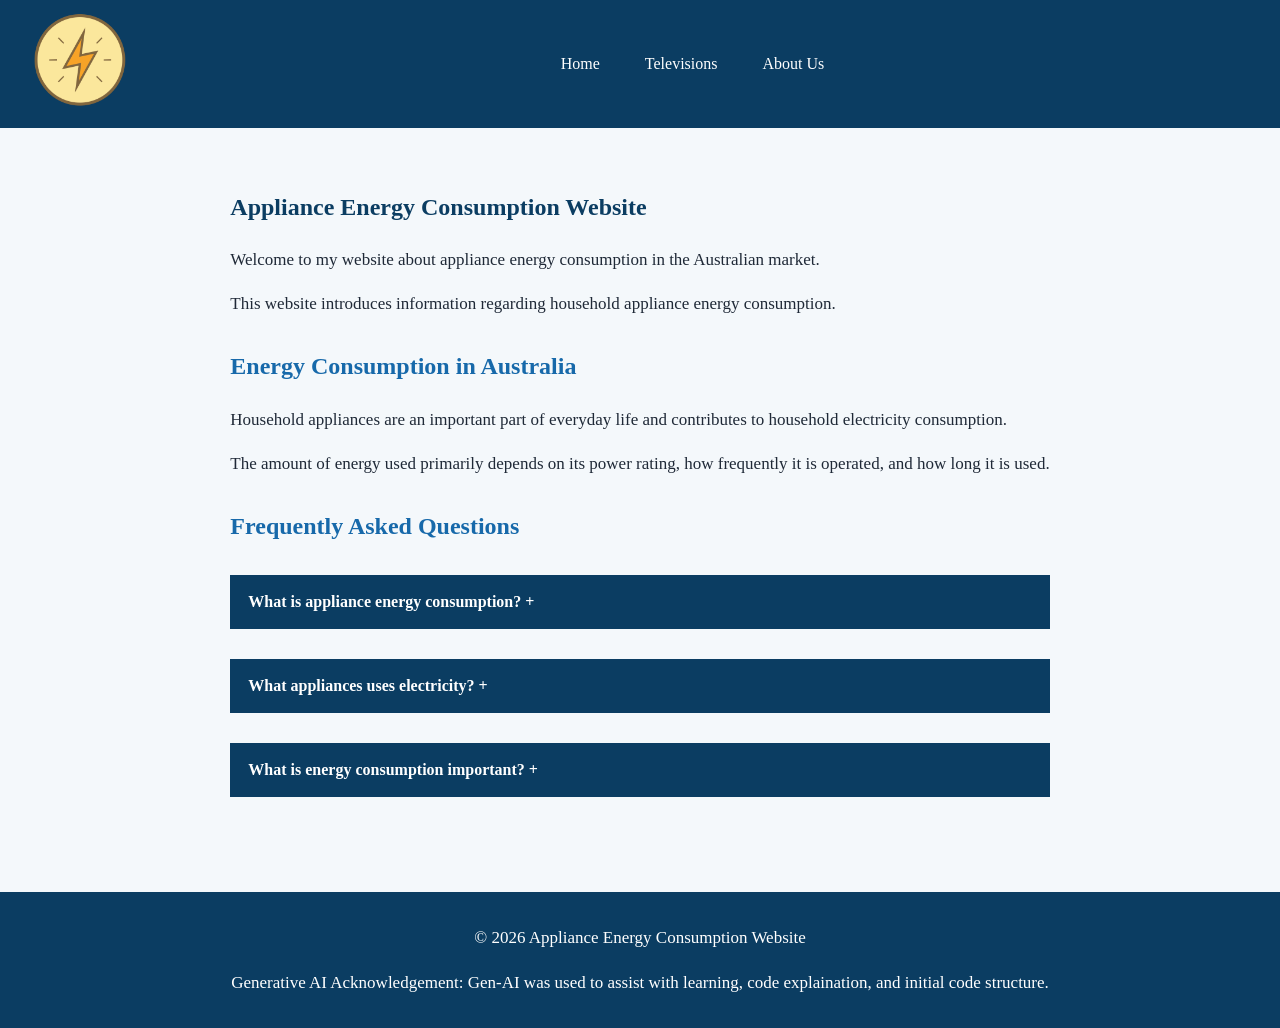
<file: Exercise 0.2/index.html>
<!DOCTYPE html>
<html lang="en">
<head>
    <meta charset="UTF-8">
    <meta name="viewport" content="width=device-width, intial-scale=1.0">
    <title>Appliance Energy Consumption Website</title>
    <link rel="stylesheet" href="assets/css/style.css">
</head>
<body>
    <!-- Navigation Bar -->
    <nav class="nav-bar">
        <a href="index.html" class="logo-link">
            <img src="assets/img/PowerIcon.png" alt="Power Logo" class="logo">
        </a>

        <!-- Navigation Link -->
        <div class="nav-links">
            <a href="index.html" class="nav-active">Home</a>
            <a href="televisions.html" class="nav-link">Televisions</a>
            <a href="about.html" class="nav-link">About Us</a>
        </div>
    </nav>

    <!-- Main Content -->
    <main class="container">

        <section class="intro">

            <h1>Appliance Energy Consumption Website</h1>
            <p>Welcome to my website about appliance energy consumption in the Australian market.</p>
            <p>This website introduces information regarding household appliance energy consumption.</p>
        </section>

        <section>

            <h2>Energy Consumption in Australia</h2>
            <p>Household appliances are an important part of everyday life and contributes to household electricity consumption.</p>
            <p>The amount of energy used primarily depends on its power rating, how frequently it is operated, and how long it is used.</p>
        </section>

        <!-- FAQ Questions-->
        <section class="faq">

            <h2>Frequently Asked Questions</h2>

            <!-- First Question -->
            <div class="faq-item">

                <button class="faq-question">
                    What is appliance energy consumption? 
                    <span>+</span>
                </button>

                <div class="faq-answer">
                    <p>
                        Appliance energy consumption generally refers to the amount of
                        electrical energy used by an appliance when it is operating.
                    </p>
                </div>

            </div>

            <!-- Second Question -->
            <div class="faq-item">

                <button class="faq-question">
                    What appliances uses electricity? 
                    <span>+</span>
                </button>

                <div class="faq-answer">
                    <p>
                        Common appliances such as television, refrigerators, 
                        computers, washing machines, and air conditioners.
                    </p>
                </div>

            </div>

            <!-- Third Question -->
            <div class="faq-item">

                <button class="faq-question">
                    What is energy consumption important? 
                    <span>+</span>
                </button>

                <div class="faq-answer">
                    <p>
                        Having knowledge on energy consumption helps to make informed                   
                        decision about electricity usage and energy efficiency.
                    </p>
                </div>

            </div>
        </section>
    </main>

    <!-- Footer Section -->
    <footer class="footer">

        <p>
            &copy; <span id="current-year"></span>
            Appliance Energy Consumption Website
        </p>

        <p>
            Generative AI Acknowledgement:
            Gen-AI was used to assist with learning,
            code explaination, and initial code structure.
        </p>
    </footer>

    <script src="assets/js/script.js"></script>

</body>
</html>
</file>
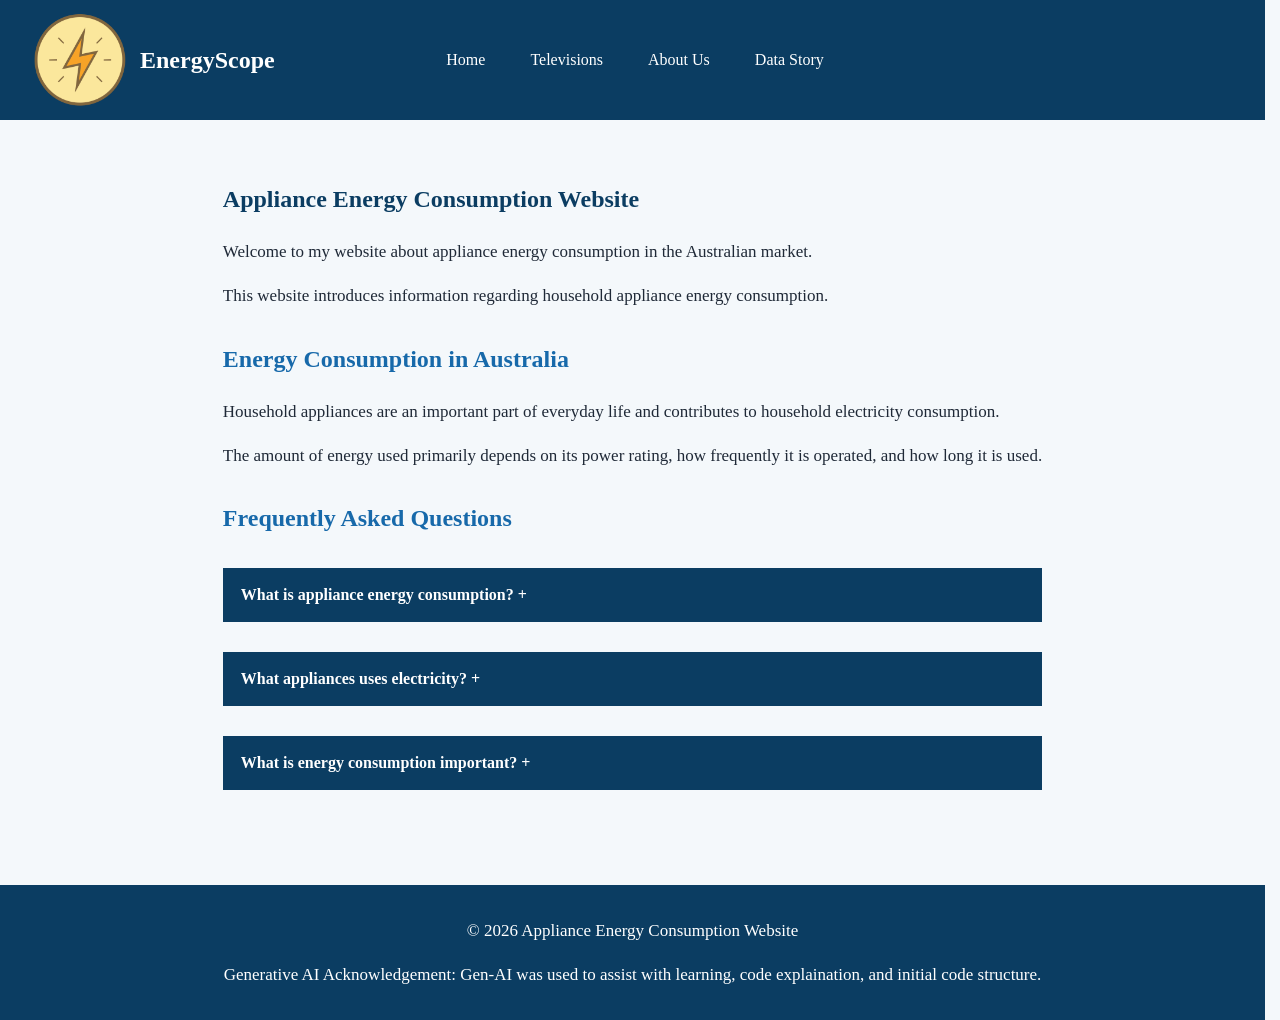
<file: Exercise 3/index.html>
<!DOCTYPE html>
<html lang="en">
<head>
    <meta charset="UTF-8">
    <meta name="viewport" content="width=device-width, intial-scale=1.0">
    <title>Appliance Energy Consumption Website</title>
    <link rel="stylesheet" href="assets/css/style.css">
</head>
<body>
    <!-- Navigation Bar -->
    <nav class="nav-bar">
        <a href="index.html" class="logo-link">
            <img src="assets/img/PowerIcon.png" alt="Power Logo" class="logo">
            <span class="site-name">EnergyScope</span>
        </a>

        <!-- Navigation Link -->
        <div class="nav-links">
            <a href="index.html" class="nav-active">Home</a>
            <a href="televisions.html" class="nav-link">Televisions</a>
            <a href="about.html" class="nav-link">About Us</a>
            <a href="datastory.html" class="nav-link">Data Story</a>
        </div>
    </nav>

    <!-- Main Content -->
    <main class="container">

        <section class="intro">

            <h1>Appliance Energy Consumption Website</h1>
            <p>Welcome to my website about appliance energy consumption in the Australian market.</p>
            <p>This website introduces information regarding household appliance energy consumption.</p>
        </section>

        <section>

            <h2>Energy Consumption in Australia</h2>
            <p>Household appliances are an important part of everyday life and contributes to household electricity consumption.</p>
            <p>The amount of energy used primarily depends on its power rating, how frequently it is operated, and how long it is used.</p>
        </section>

        <!-- FAQ Questions-->
        <section class="faq">

            <h2>Frequently Asked Questions</h2>

            <!-- First Question -->
            <div class="faq-item">

                <button class="faq-question">
                    What is appliance energy consumption? 
                    <span>+</span>
                </button>

                <div class="faq-answer">
                    <p>
                        Appliance energy consumption generally refers to the amount of
                        electrical energy used by an appliance when it is operating.
                    </p>
                </div>

            </div>

            <!-- Second Question -->
            <div class="faq-item">

                <button class="faq-question">
                    What appliances uses electricity? 
                    <span>+</span>
                </button>

                <div class="faq-answer">
                    <p>
                        Common appliances such as television, refrigerators, 
                        computers, washing machines, and air conditioners.
                    </p>
                </div>

            </div>

            <!-- Third Question -->
            <div class="faq-item">

                <button class="faq-question">
                    What is energy consumption important? 
                    <span>+</span>
                </button>

                <div class="faq-answer">
                    <p>
                        Having knowledge on energy consumption helps to make informed                   
                        decision about electricity usage and energy efficiency.
                    </p>
                </div>

            </div>
        </section>
    </main>

    <!-- Footer Section -->
    <footer class="footer">

        <p>
            &copy; <span id="current-year"></span>
            Appliance Energy Consumption Website
        </p>

        <p>
            Generative AI Acknowledgement:
            Gen-AI was used to assist with learning,
            code explaination, and initial code structure.
        </p>
    </footer>

    <script src="assets/js/script.js"></script>

</body>
</html>
</file>
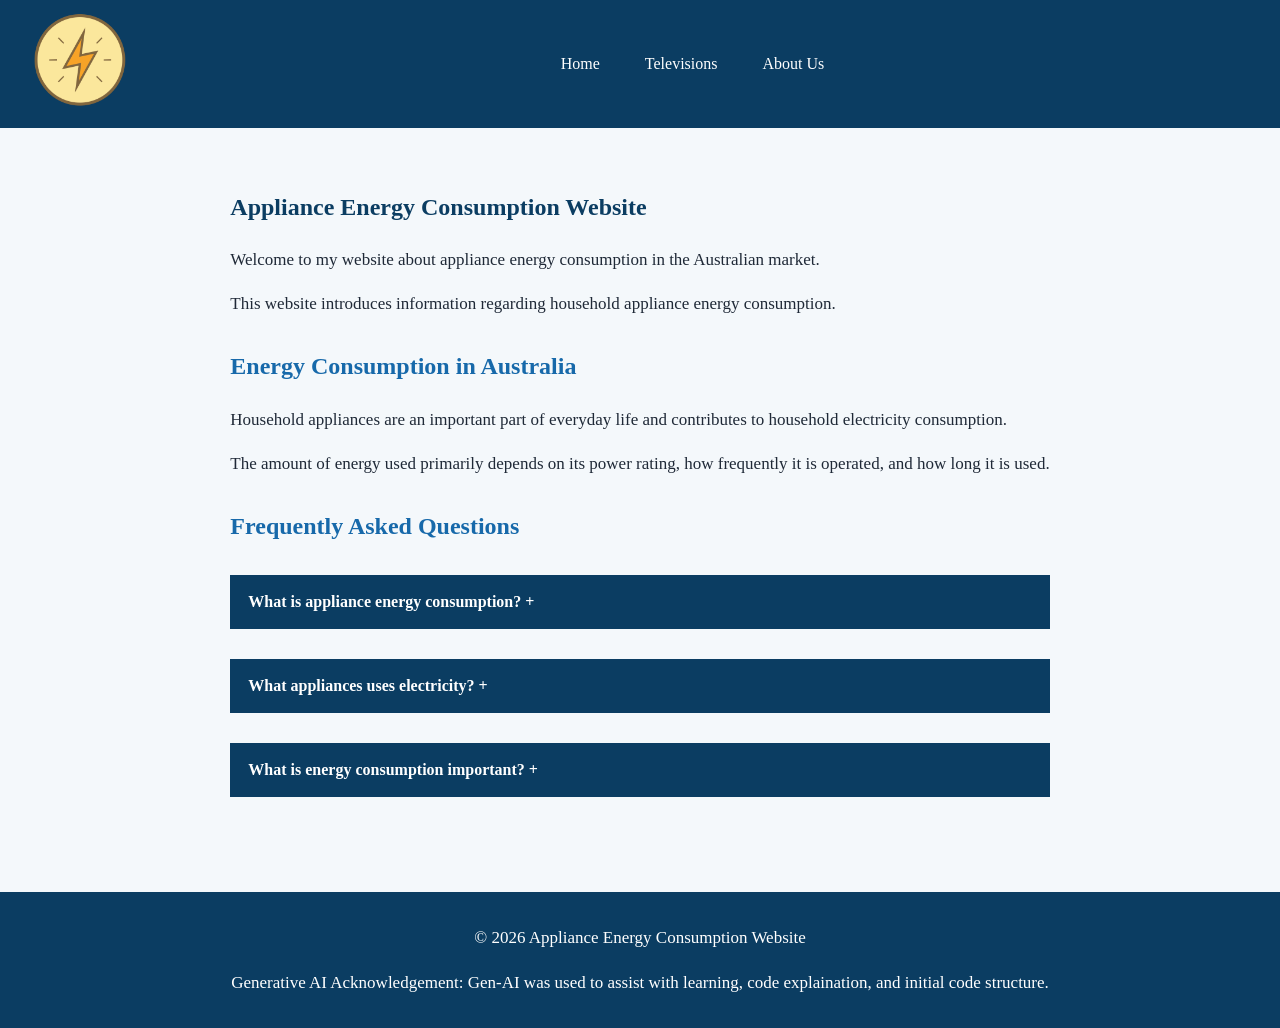
<file: Exercise 5/index.html>
<!DOCTYPE html>
<html lang="en">
<head>
    <meta charset="UTF-8">
    <meta name="viewport" content="width=device-width, intial-scale=1.0">
    <title>Appliance Energy Consumption Website</title>
    <link rel="stylesheet" href="assets/css/style.css">
</head>
<body>
    <!-- Navigation Bar -->
    <nav class="nav-bar">
        <a href="index.html" class="logo-link">
            <img src="assets/img/PowerIcon.png" alt="Power Logo" class="logo">
        </a>

        <!-- Navigation Link -->
        <div class="nav-links">
            <a href="index.html" class="nav-active">Home</a>
            <a href="televisions.html" class="nav-link">Televisions</a>
            <a href="about.html" class="nav-link">About Us</a>
        </div>
    </nav>

    <!-- Main Content -->
    <main class="container">

        <section class="intro">

            <h1>Appliance Energy Consumption Website</h1>
            <p>Welcome to my website about appliance energy consumption in the Australian market.</p>
            <p>This website introduces information regarding household appliance energy consumption.</p>
        </section>

        <section>

            <h2>Energy Consumption in Australia</h2>
            <p>Household appliances are an important part of everyday life and contributes to household electricity consumption.</p>
            <p>The amount of energy used primarily depends on its power rating, how frequently it is operated, and how long it is used.</p>
        </section>

        <!-- FAQ Questions-->
        <section class="faq">

            <h2>Frequently Asked Questions</h2>

            <!-- First Question -->
            <div class="faq-item">

                <button class="faq-question">
                    What is appliance energy consumption? 
                    <span>+</span>
                </button>

                <div class="faq-answer">
                    <p>
                        Appliance energy consumption generally refers to the amount of
                        electrical energy used by an appliance when it is operating.
                    </p>
                </div>

            </div>

            <!-- Second Question -->
            <div class="faq-item">

                <button class="faq-question">
                    What appliances uses electricity? 
                    <span>+</span>
                </button>

                <div class="faq-answer">
                    <p>
                        Common appliances such as television, refrigerators, 
                        computers, washing machines, and air conditioners.
                    </p>
                </div>

            </div>

            <!-- Third Question -->
            <div class="faq-item">

                <button class="faq-question">
                    What is energy consumption important? 
                    <span>+</span>
                </button>

                <div class="faq-answer">
                    <p>
                        Having knowledge on energy consumption helps to make informed                   
                        decision about electricity usage and energy efficiency.
                    </p>
                </div>

            </div>
        </section>
    </main>

    <div id="bar-chart"></div>
    <div id="line-chart"></div>
    <div id="donut-chart"></div>

    <!-- Footer Section -->
    <footer class="footer">

        <p>
            &copy; <span id="current-year"></span>
            Appliance Energy Consumption Website
        </p>

        <p>
            Generative AI Acknowledgement:
            Gen-AI was used to assist with learning,
            code explaination, and initial code structure.
        </p>
    </footer>

    <script src="assets/js/script.js"></script>
    <script src="https://d3js.org/d3.v7.min.js"></script>
    <script src="assets/js/bar-chart.js"></script>
    <script src="assets/js/line-chart.js"></script>
    <script src="assets/js/donut-chart.js"></script>

</body>
</html>
</file>
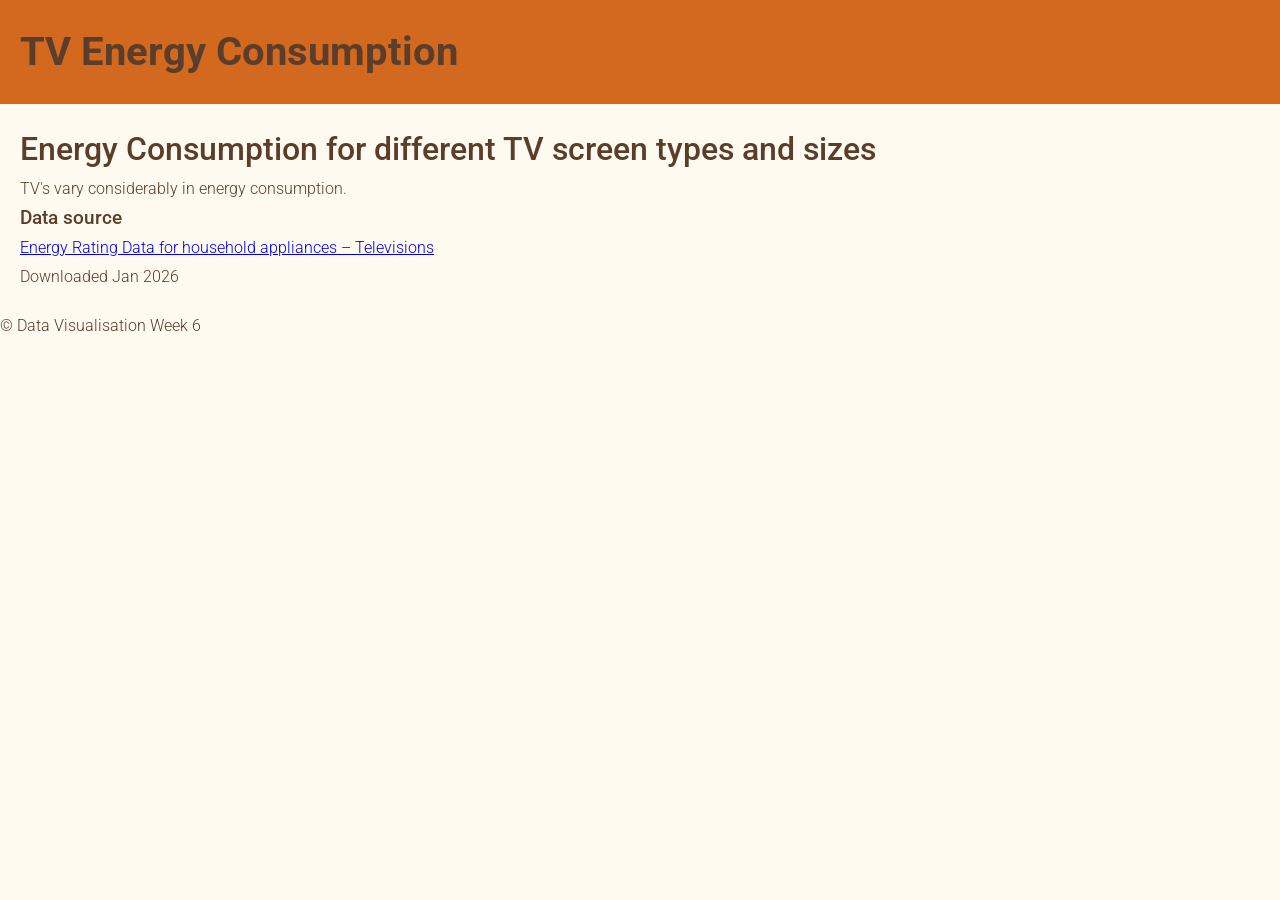
<file: Exercise 6/index.html>
<!DOCTYPE html>

<html lang="en">

<head>

    <meta charset="UTF-8">

    <meta name="viewport" content="width=device-width, initial-scale=1.0">

    <title>Responsive D3 Chart</title>

    <link rel="stylesheet" href="css/base.css">

    <link rel="stylesheet" href="css/visualisation.css">

</head>

<body>

    <header>

        <h1>TV Energy Consumption</h1>

    </header>

    <main>

        <div>

            <h1>Energy Consumption for different TV screen types and sizes</h1>

            <p>TV's vary considerably in energy consumption.</p>

        </div>

        <!-- div for chart -->

        <div id="filters_screen"></div>

        <div id="histogram" class="responsive-svg-container"></div>

        <div id="scatterplot" class="responsive-svg-container"></div>

        

        </div>

        <div class="body">

            <h3>Data source</h3>

            <p>

                <a href="https://data.gov.au/data/dataset/energy-rating-for-household-appliances">

                    Energy Rating Data for household appliances – Televisions

                </a><br>

                Downloaded Jan 2026

            </p>

        </div>

    </main>


    <footer>

        <p>&copy; Data Visualisation Week 6</p>

    </footer>

    <script src="https://d3js.org/d3.v7.min.js"></script>

    <script src="js/load-data.js"></script>

    <script src="js/shared-constants.js"></script>

    <script src="js/interactions.js"></script>

    <script src="js/histogram.js"></script>

    <script src="js/scatterplot.js"></script>

  

</body>

</html>
</file>
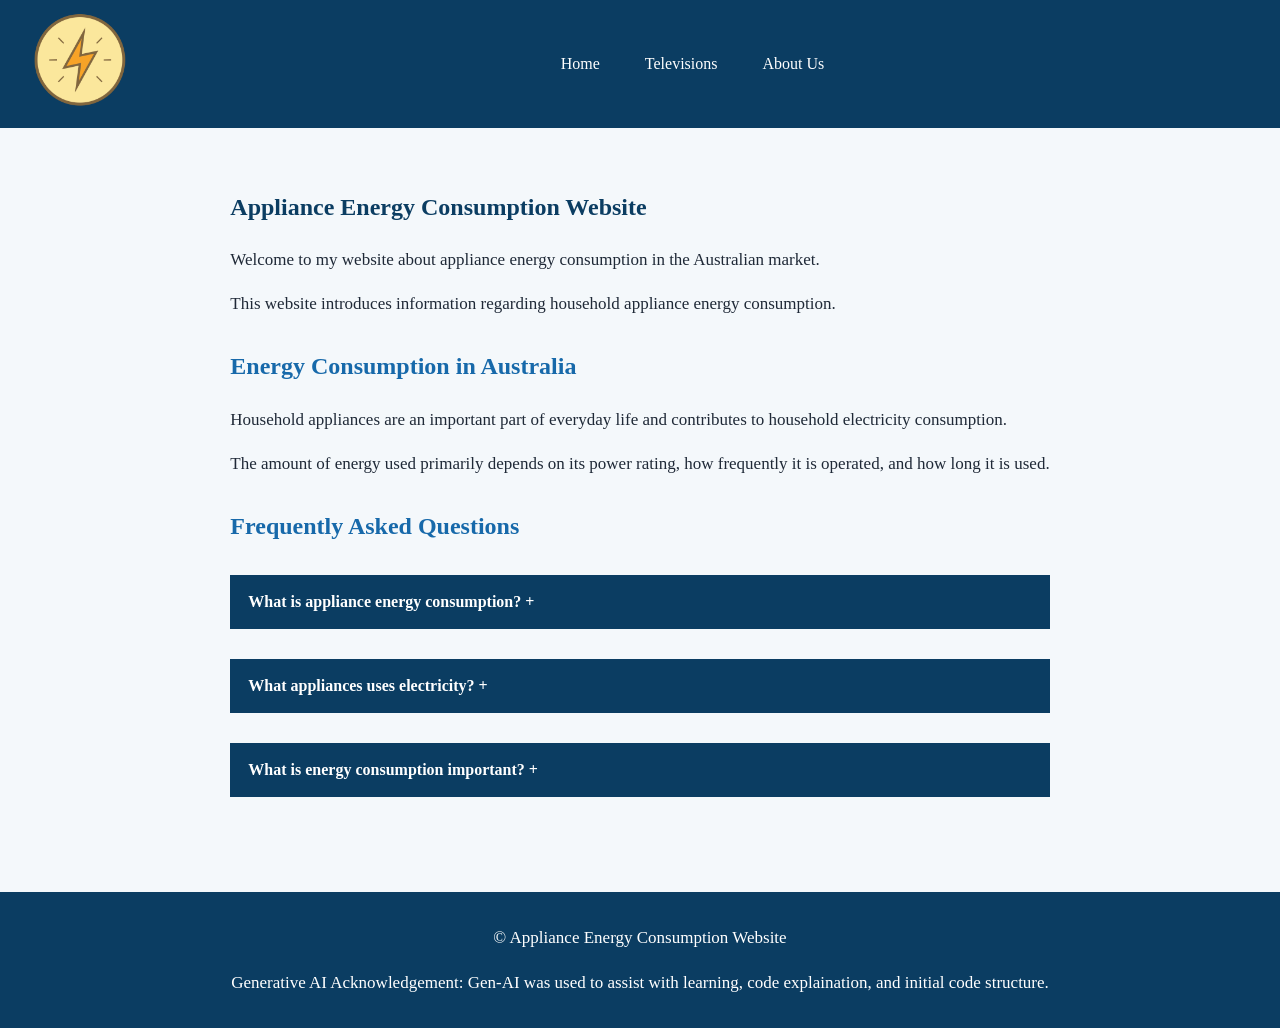
<file: Exercise 4/Exercise 4.3 - 4.7/index.html>
<!DOCTYPE html>
<html lang="en">
<head>
    <meta charset="UTF-8">
    <meta name="viewport" content="width=device-width, intial-scale=1.0">
    <title>Appliance Energy Consumption Website</title>
    <link rel="stylesheet" href="assets/css/style.css">
</head>
<body>
    <!-- Navigation Bar -->
    <nav class="nav-bar">
        <a href="index.html" class="logo-link">
            <img src="assets/img/PowerIcon.png" alt="Power Logo" class="logo">
        </a>

        <!-- Navigation Link -->
        <div class="nav-links">
            <a href="index.html" class="nav-active">Home</a>
            <a href="televisions.html" class="nav-link">Televisions</a>
            <a href="about.html" class="nav-link">About Us</a>
        </div>
    </nav>

    <!-- Main Content -->
    <main class="container">

        <section class="intro">

            <h1>Appliance Energy Consumption Website</h1>
            <p>Welcome to my website about appliance energy consumption in the Australian market.</p>
            <p>This website introduces information regarding household appliance energy consumption.</p>
        </section>

        <section>

            <h2>Energy Consumption in Australia</h2>
            <p>Household appliances are an important part of everyday life and contributes to household electricity consumption.</p>
            <p>The amount of energy used primarily depends on its power rating, how frequently it is operated, and how long it is used.</p>
        </section>

        <!-- FAQ Questions-->
        <section class="faq">

            <h2>Frequently Asked Questions</h2>

            <!-- First Question -->
            <div class="faq-item">

                <button class="faq-question">
                    What is appliance energy consumption? 
                    <span>+</span>
                </button>

                <div class="faq-answer">
                    <p>
                        Appliance energy consumption generally refers to the amount of
                        electrical energy used by an appliance when it is operating.
                    </p>
                </div>

            </div>

            <!-- Second Question -->
            <div class="faq-item">

                <button class="faq-question">
                    What appliances uses electricity? 
                    <span>+</span>
                </button>

                <div class="faq-answer">
                    <p>
                        Common appliances such as television, refrigerators, 
                        computers, washing machines, and air conditioners.
                    </p>
                </div>

            </div>

            <!-- Third Question -->
            <div class="faq-item">

                <button class="faq-question">
                    What is energy consumption important? 
                    <span>+</span>
                </button>

                <div class="faq-answer">
                    <p>
                        Having knowledge on energy consumption helps to make informed                   
                        decision about electricity usage and energy efficiency.
                    </p>
                </div>

            </div>
        </section>
    </main>


    <div class="responsive-svg-container"></div>

    <script src="assets/js/script.js"></script>
    <script src="https://d3js.org/d3.v7.min.js"></script>
    <script src="assets/js/main.js"></script>

    <!-- Footer Section -->
    <footer class="footer">

        <p>
            &copy; <span id="current-year"></span>
            Appliance Energy Consumption Website
        </p>

        <p>
            Generative AI Acknowledgement:
            Gen-AI was used to assist with learning,
            code explaination, and initial code structure.
        </p>
    </footer>

</body>
</html>
</file>
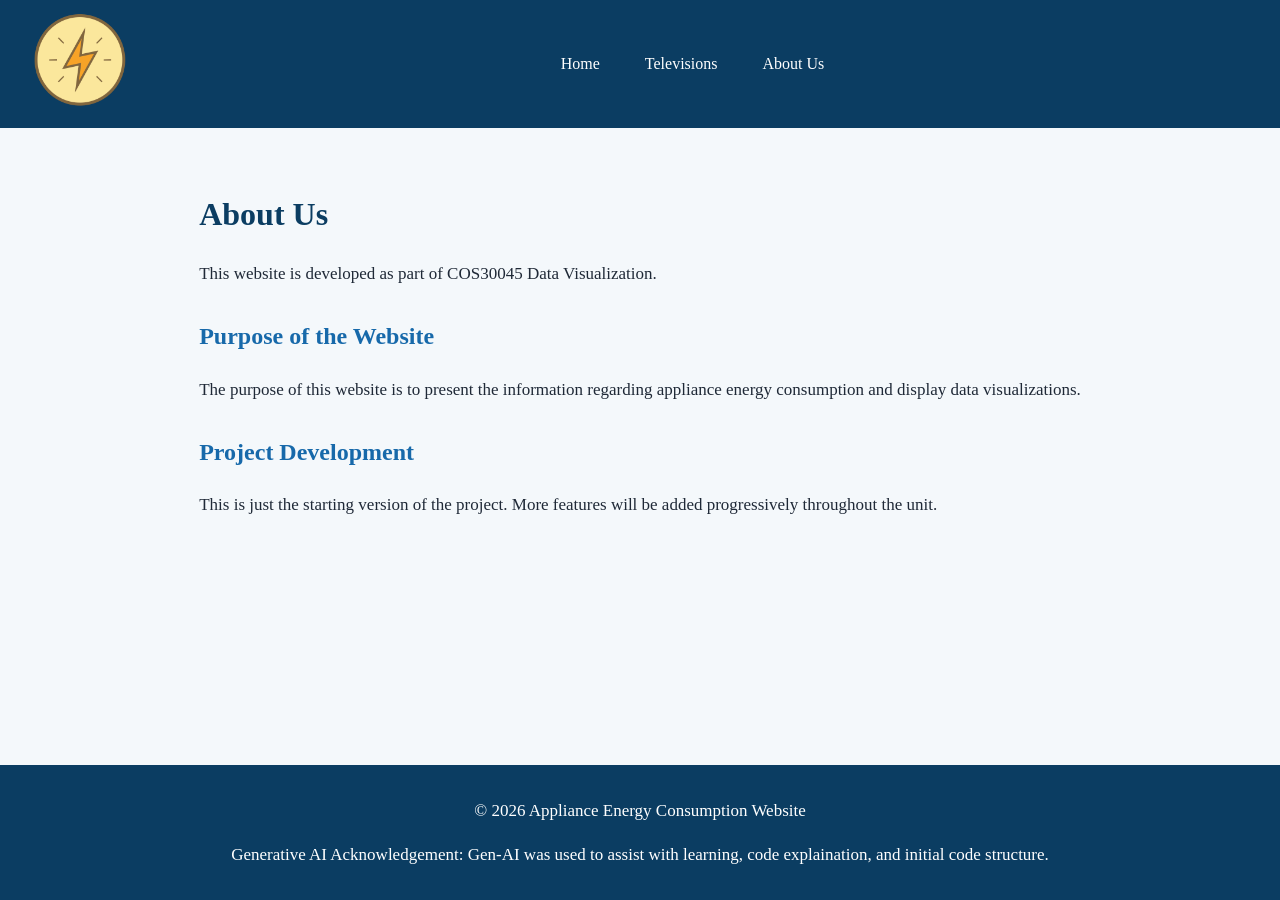
<file: Exercise 0.2/about.html>
<!DOCTYPE html>
<html lang="en">
<head>
    <meta charset="UTF-8">
    <meta name="viewport" content="width=device-width, intial-scale=1.0">
    <title>Appliance Energy Consumption | About Us</title>
    <link rel="stylesheet" href="assets/css/style.css">
</head>
<body>
    <!-- Navigation Bar -->
    <nav class="nav-bar">
        <a href="index.html" class="logo-link">
            <img src="assets/img/PowerIcon.png" alt="Power Logo" class="logo">
        </a>

        <!-- Navigation Link -->
        <div class="nav-links">
            <a href="index.html" class="nav-link">Home</a>
            <a href="televisions.html" class="nav-link">Televisions</a>
            <a href="about.html" class="nav-active">About Us</a>
        </div>
    </nav>  

    <!-- Main Content -->
    <main class="container">

        <h1>About Us</h1>

        <p>
            This website is developed as part of 
            COS30045 Data Visualization.
        </p>

        <h2>Purpose of the Website</h2>

        <p>
            The purpose of this website is to present the
            information regarding appliance energy consumption
            and display data visualizations.
        </p>

        <h2>Project Development</h2>

        <p>
            This is just the starting version of the project.
            More features will be added progressively throughout
            the unit.
        </p>
    </main>

        <!-- Footer -->
    <footer class="footer">

        <p>
            &copy; <span id="current-year"></span>
            Appliance Energy Consumption Website
        </p>

        <p>
            Generative AI Acknowledgement:
            Gen-AI was used to assist with learning,
            code explaination, and initial code structure.
        </p>
    </footer>

    <script src="assets/js/script.js"></script>
</body>
</html>
</file>
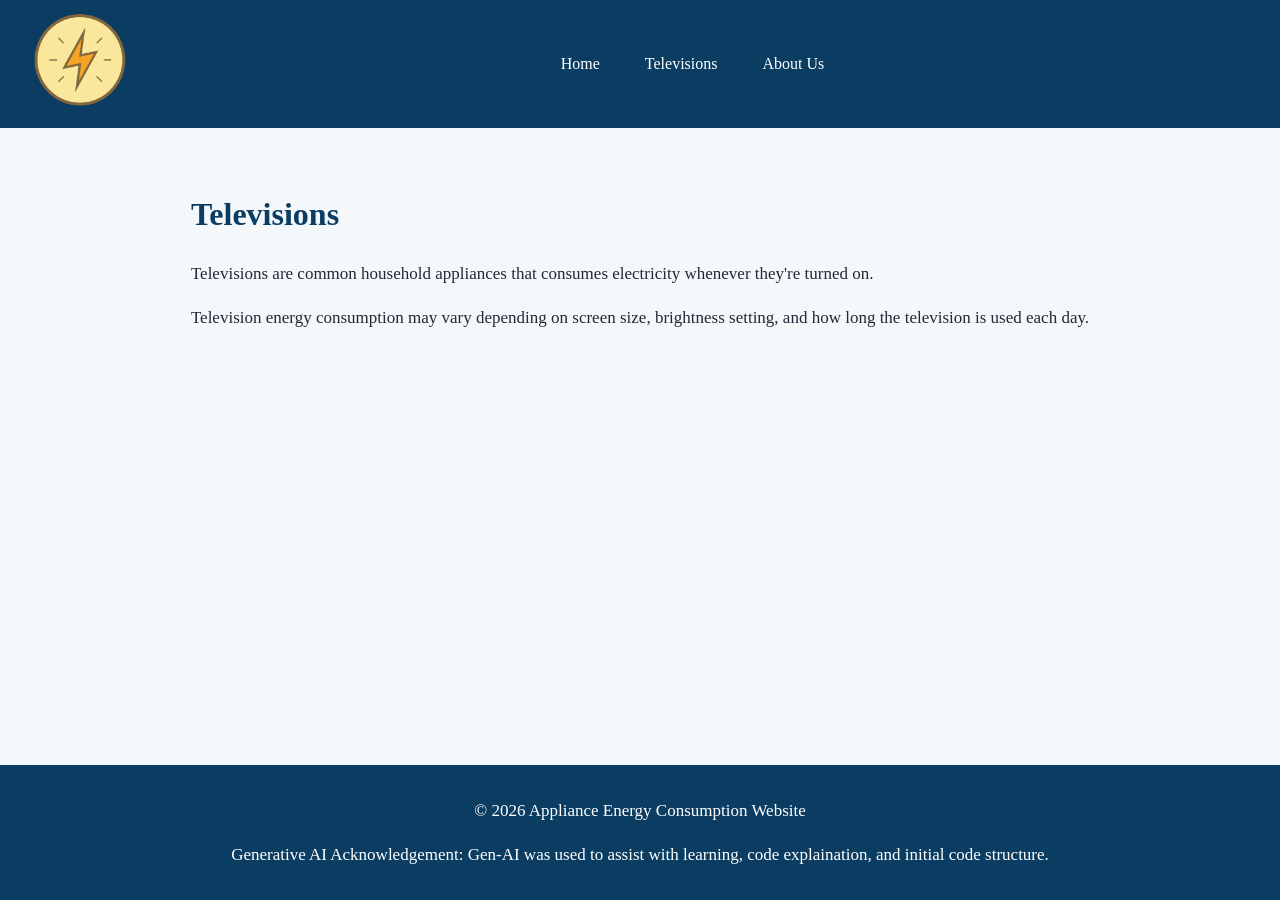
<file: Exercise 0.2/televisions.html>
<!DOCTYPE html>
<html lang="en">
<head>
    <meta charset="UTF-8">
    <meta name="viewport" content="width=device-width, intial-scale=1.0">
    <title>Appliance Energy Consumption | Televisions</title>
    <link rel="stylesheet" href="assets/css/style.css">
</head>
<body>
    <!-- Navigation Bar -->
    <nav class="nav-bar">
        <a href="index.html" class="logo-link">
            <img src="assets/img/PowerIcon.png" alt="Power Logo" class="logo">
        </a>

        <!-- Navigation Link -->
        <div class="nav-links">
            <a href="index.html" class="nav-link">Home</a>
            <a href="televisions.html" class="nav-active">Televisions</a>
            <a href="about.html" class="nav-link">About Us</a>
        </div>
    </nav> 

    <!-- Main Content -->
    <main class="container">

        <h1>Televisions</h1>

        <p>
            Televisions are common household appliances that
            consumes electricity whenever they're turned on.
        </p>

        <p>
            Television energy consumption may vary depending on
            screen size, brightness setting, and how long the television
            is used each day.
        </p>

    </main>

    <!-- Footer -->
    <footer class="footer">

        <p>
            &copy; <span id="current-year"></span>
            Appliance Energy Consumption Website
        </p>

        <p>
            Generative AI Acknowledgement:
            Gen-AI was used to assist with learning,
            code explaination, and initial code structure.
        </p>
    </footer>

    <script src="assets/js/script.js"></script>
</body>
</html>
</file>
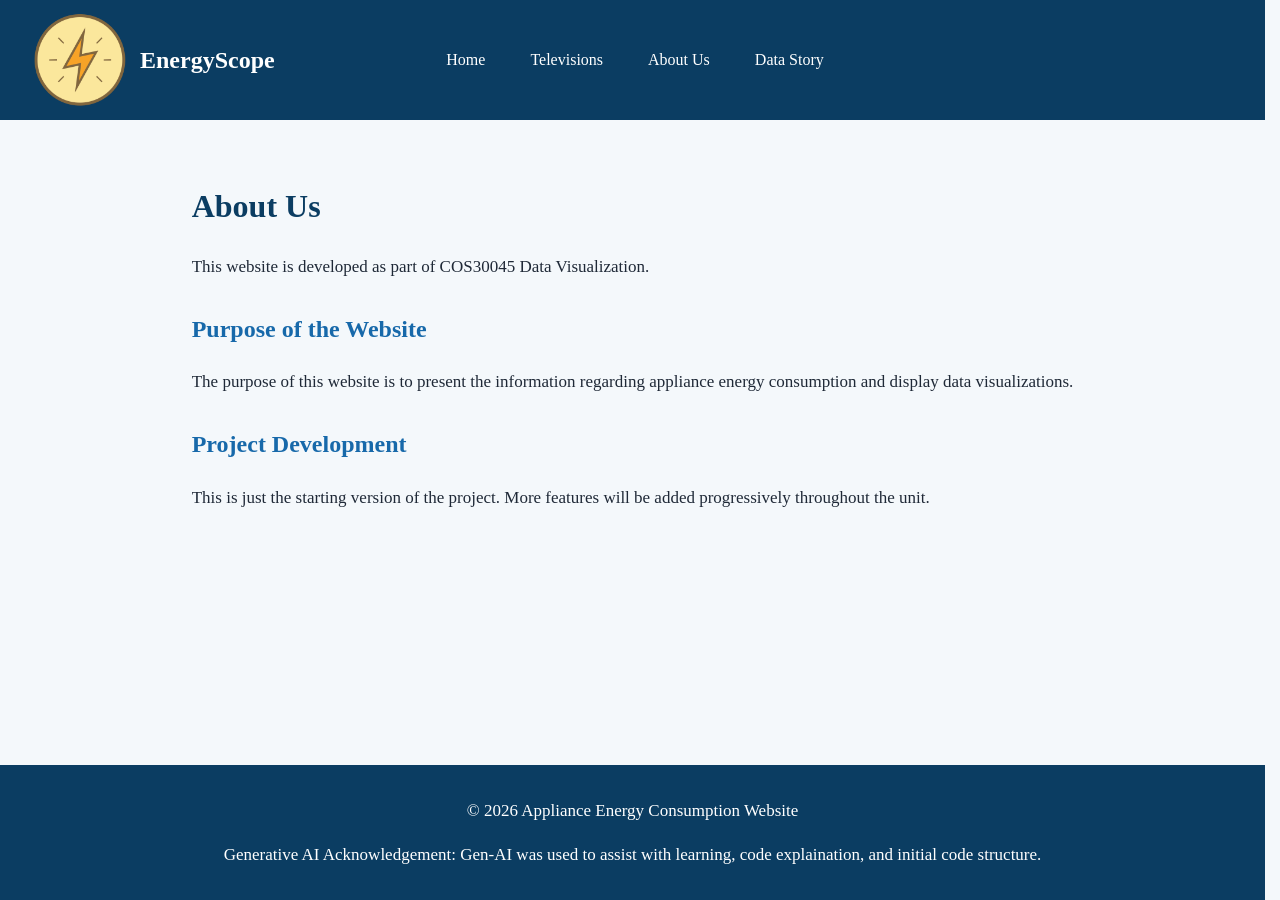
<file: Exercise 3/about.html>
<!DOCTYPE html>
<html lang="en">
<head>
    <meta charset="UTF-8">
    <meta name="viewport" content="width=device-width, intial-scale=1.0">
    <title>Appliance Energy Consumption | About Us</title>
    <link rel="stylesheet" href="assets/css/style.css">
</head>
<body>
    <!-- Navigation Bar -->
    <nav class="nav-bar">
        <a href="index.html" class="logo-link">
            <img src="assets/img/PowerIcon.png" alt="Power Logo" class="logo">
            <span class="site-name">EnergyScope</span>
        </a>

        <!-- Navigation Link -->
        <div class="nav-links">
            <a href="index.html" class="nav-link">Home</a>
            <a href="televisions.html" class="nav-link">Televisions</a>
            <a href="about.html" class="nav-active">About Us</a>
            <a href="datastory.html" class="nav-link">Data Story</a>
        </div>
    </nav>  

    <!-- Main Content -->
    <main class="container">

        <h1>About Us</h1>

        <p>
            This website is developed as part of 
            COS30045 Data Visualization.
        </p>

        <h2>Purpose of the Website</h2>

        <p>
            The purpose of this website is to present the
            information regarding appliance energy consumption
            and display data visualizations.
        </p>

        <h2>Project Development</h2>

        <p>
            This is just the starting version of the project.
            More features will be added progressively throughout
            the unit.
        </p>
    </main>

        <!-- Footer -->
    <footer class="footer">

        <p>
            &copy; <span id="current-year"></span>
            Appliance Energy Consumption Website
        </p>

        <p>
            Generative AI Acknowledgement:
            Gen-AI was used to assist with learning,
            code explaination, and initial code structure.
        </p>
    </footer>

    <script src="assets/js/script.js"></script>
</body>
</html>
</file>
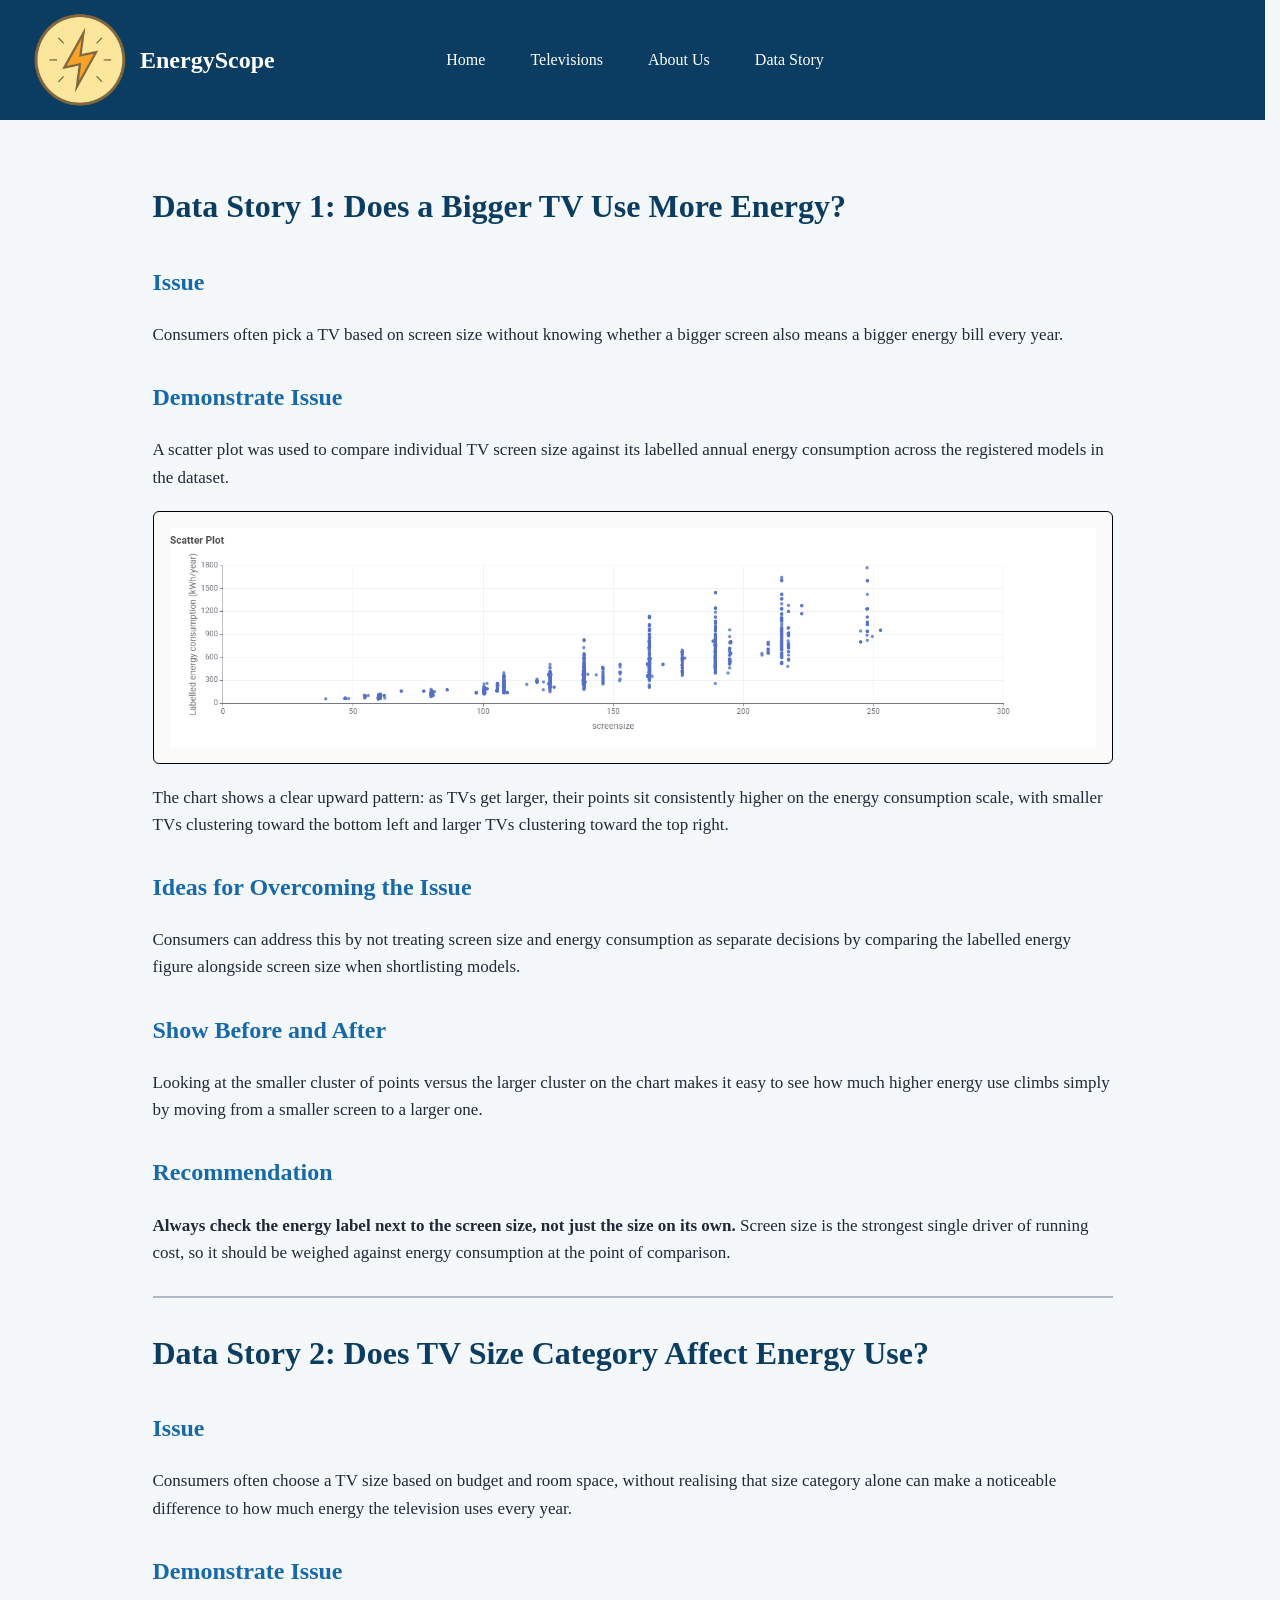
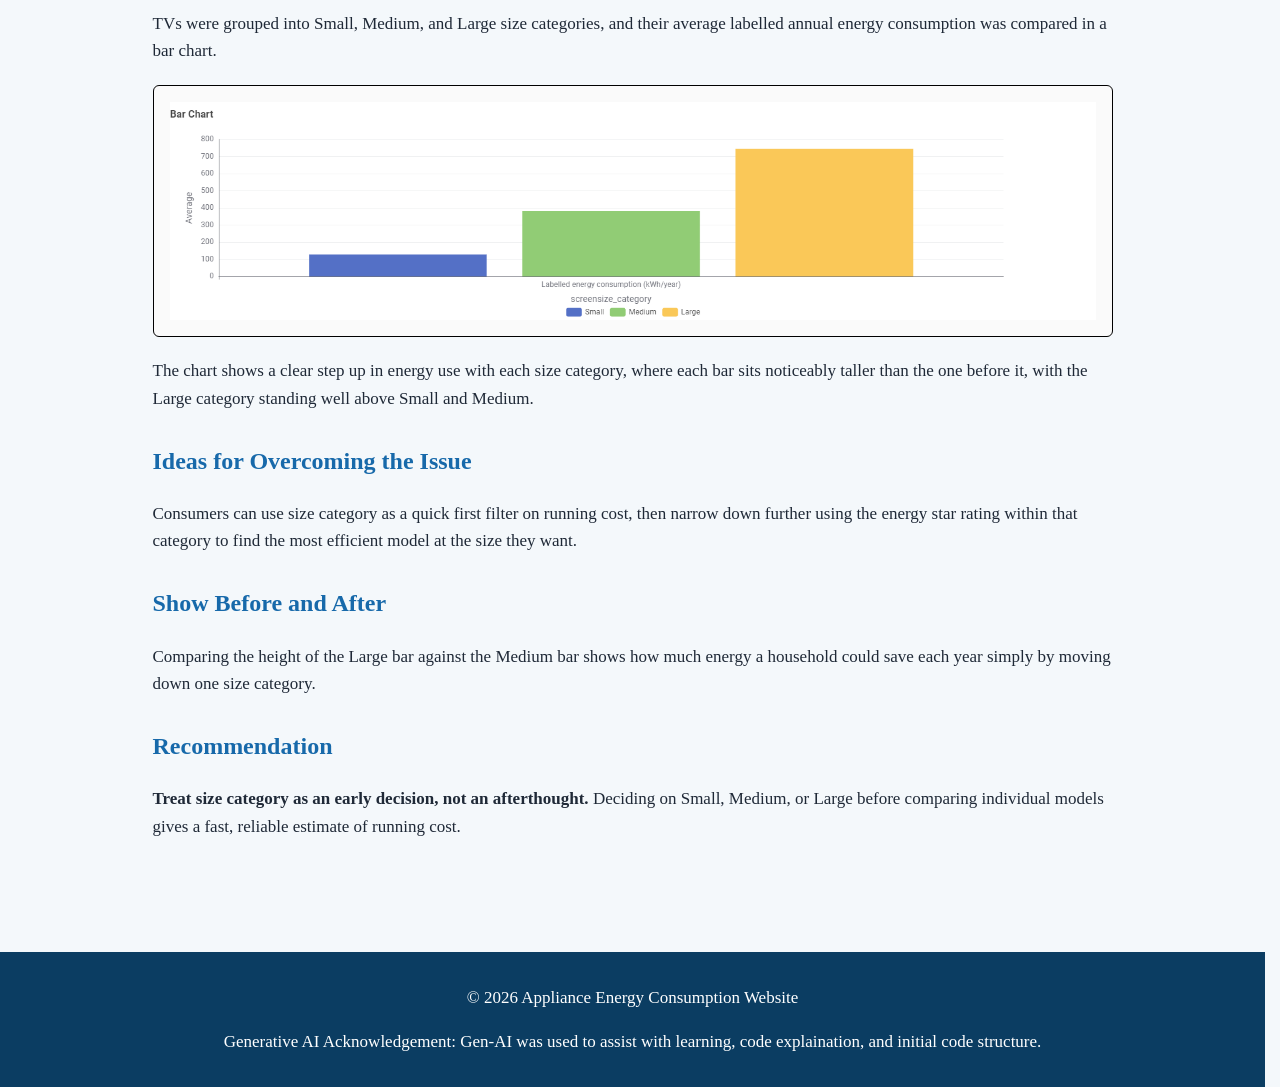
<file: Exercise 3/datastory.html>
<!DOCTYPE html>
<html lang="en">
<head>
    <meta charset="UTF-8">
    <meta name="viewport" content="width=device-width, intial-scale=1.0">
    <title>Appliance Energy Consumption | Data Story</title>
    <link rel="stylesheet" href="assets/css/style.css">
</head>
<body>
    <!-- Navigation Bar -->
    <nav class="nav-bar">
        <a href="index.html" class="logo-link">
            <img src="assets/img/PowerIcon.png" alt="Power Logo" class="logo">
            <span class="site-name">EnergyScope</span>
        </a>

        <!-- Navigation Link -->
        <div class="nav-links">
            <a href="index.html" class="nav-link">Home</a>
            <a href="televisions.html" class="nav-link">Televisions</a>
            <a href="about.html" class="nav-link">About Us</a>
            <a href="datastory.html" class="nav-active">Data Story</a>
        </div>
    </nav>  

    <main class="container">

        <h1>Data Story 1: Does a Bigger TV Use More Energy?</h1>

        <h2>Issue</h2>

        <p>
            Consumers often pick a TV based on screen size without knowing
            whether a bigger screen also means a bigger energy bill every year.
        </p>

        <h2>Demonstrate Issue</h2>

        <p>
            A scatter plot was used to compare individual TV screen size against
            its labelled annual energy consumption across the registered models
            in the dataset.
        </p>

        <div class="visualisation">
            <img src="assets/img/Scatter_Plot.png"  alt="Scatter plot of TV screen size versus annual energy consumption">
        </div>

        <p>
            The chart shows a clear upward pattern: as TVs get larger, their
            points sit consistently higher on the energy consumption scale,
            with smaller TVs clustering toward the bottom left and larger TVs
            clustering toward the top right.
        </p>

        <h2>Ideas for Overcoming the Issue</h2>

        <p>
            Consumers can address this by not treating screen size and energy
            consumption as separate decisions by comparing the labelled energy
            figure alongside screen size when shortlisting models.
        </p>

        <h2>Show Before and After</h2>

        <p>
            Looking at the smaller cluster of points versus the larger cluster
            on the chart makes it easy to see how much higher energy use climbs
            simply by moving from a smaller screen to a larger one.
        </p>

        <h2>Recommendation</h2>

        <p>
            <strong>
                Always check the energy label next to the screen size, not just
                the size on its own.
            </strong>
            Screen size is the strongest single driver of running cost, so it
            should be weighed against energy consumption at the point of comparison.
        </p>

        <hr class="divider">

        <h1>Data Story 2: Does TV Size Category Affect Energy Use?</h1>

        <h2>Issue</h2>

        <p>
            Consumers often choose a TV size based on budget and room space,
            without realising that size category alone can make a noticeable
            difference to how much energy the television uses every year.
        </p>

        <h2>Demonstrate Issue</h2>

        <p>
            TVs were grouped into Small, Medium, and Large size categories, and
            their average labelled annual energy consumption was compared in a
            bar chart.
        </p>

        <div class="visualisation">
            <img src="assets/img/BarChart.png"  alt="Bar chart of average annual energy consumption by TV size category">
        </div>

        <p>
            The chart shows a clear step up in energy use with each size
            category, where each bar sits noticeably taller than the one before it,
            with the Large category standing well above Small and Medium.
        </p>

        <h2>Ideas for Overcoming the Issue</h2>

        <p>
            Consumers can use size category as a quick first filter on running
            cost, then narrow down further using the energy star rating within
            that category to find the most efficient model at the size they want.
        </p>

        <h2>Show Before and After</h2>

        <p>
            Comparing the height of the Large bar against the Medium bar shows
            how much energy a household could save each year simply by moving
            down one size category.
        </p>

        <h2>Recommendation</h2>

        <p>
            <strong>
                Treat size category as an early decision, not an afterthought.
            </strong>
            Deciding on Small, Medium, or Large before comparing individual
            models gives a fast, reliable estimate of running cost.
        </p>

    </main>

    <footer class="footer">

        <p>
            &copy; <span id="current-year"></span>
            Appliance Energy Consumption Website
        </p>

        <p>
            Generative AI Acknowledgement:
            Gen-AI was used to assist with learning,
            code explaination, and initial code structure.
        </p>
    </footer>

    <script src="assets/js/script.js"></script>
</body>
</html>
</file>
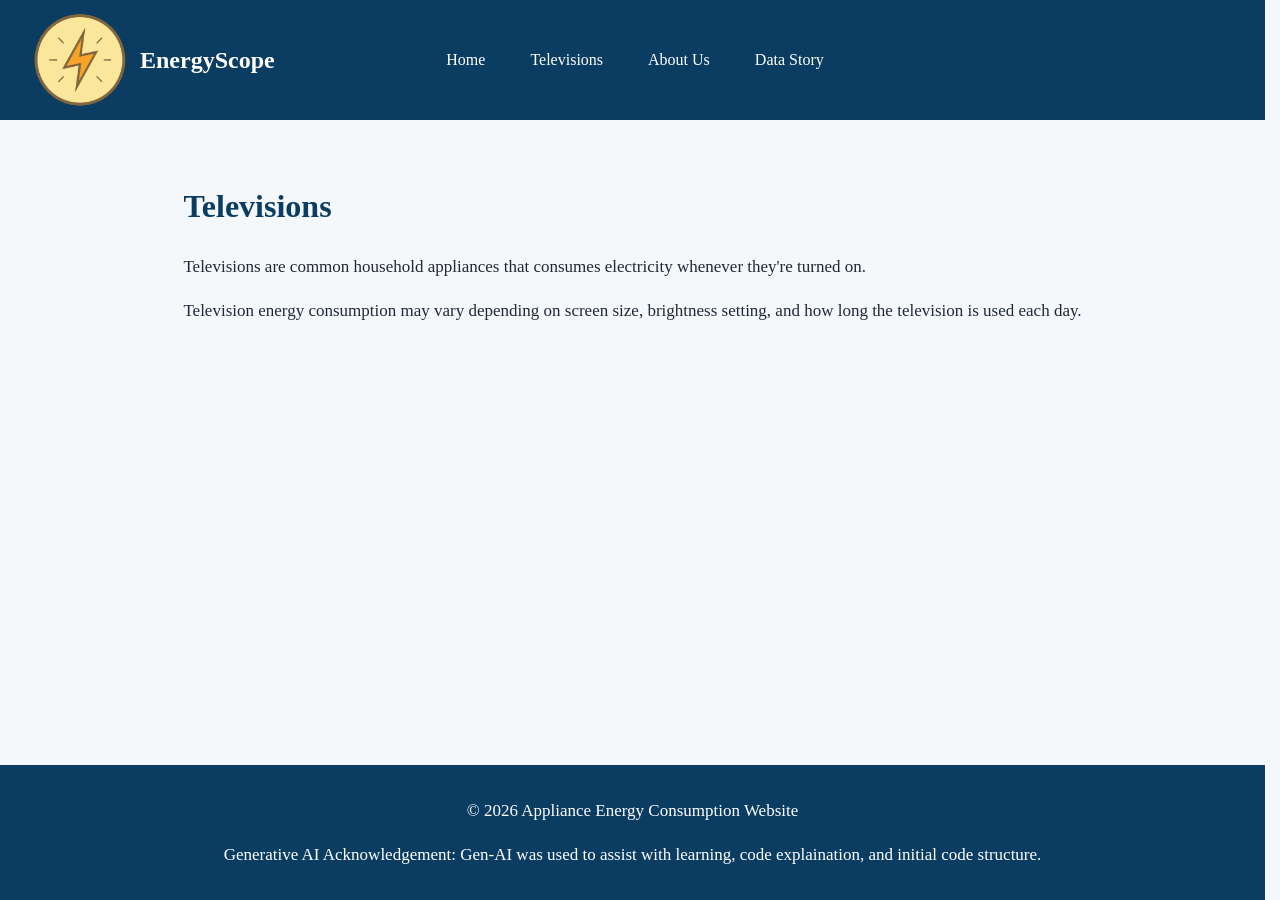
<file: Exercise 3/televisions.html>
<!DOCTYPE html>
<html lang="en">
<head>
    <meta charset="UTF-8">
    <meta name="viewport" content="width=device-width, intial-scale=1.0">
    <title>Appliance Energy Consumption | Televisions</title>
    <link rel="stylesheet" href="assets/css/style.css">
</head>
<body>
    <!-- Navigation Bar -->
    <nav class="nav-bar">
        <a href="index.html" class="logo-link">
            <img src="assets/img/PowerIcon.png" alt="Power Logo" class="logo">
            <span class="site-name">EnergyScope</span>
        </a>

        <!-- Navigation Link -->
        <div class="nav-links">
            <a href="index.html" class="nav-link">Home</a>
            <a href="televisions.html" class="nav-active">Televisions</a>
            <a href="about.html" class="nav-link">About Us</a>
            <a href="datastory.html" class="nav-link">Data Story</a>
        </div>
    </nav> 

    <!-- Main Content -->
    <main class="container">

        <h1>Televisions</h1>

        <p>
            Televisions are common household appliances that
            consumes electricity whenever they're turned on.
        </p>

        <p>
            Television energy consumption may vary depending on
            screen size, brightness setting, and how long the television
            is used each day.
        </p>

    </main>

    <!-- Footer -->
    <footer class="footer">

        <p>
            &copy; <span id="current-year"></span>
            Appliance Energy Consumption Website
        </p>

        <p>
            Generative AI Acknowledgement:
            Gen-AI was used to assist with learning,
            code explaination, and initial code structure.
        </p>
    </footer>

    <script src="assets/js/script.js"></script>
</body>
</html>
</file>
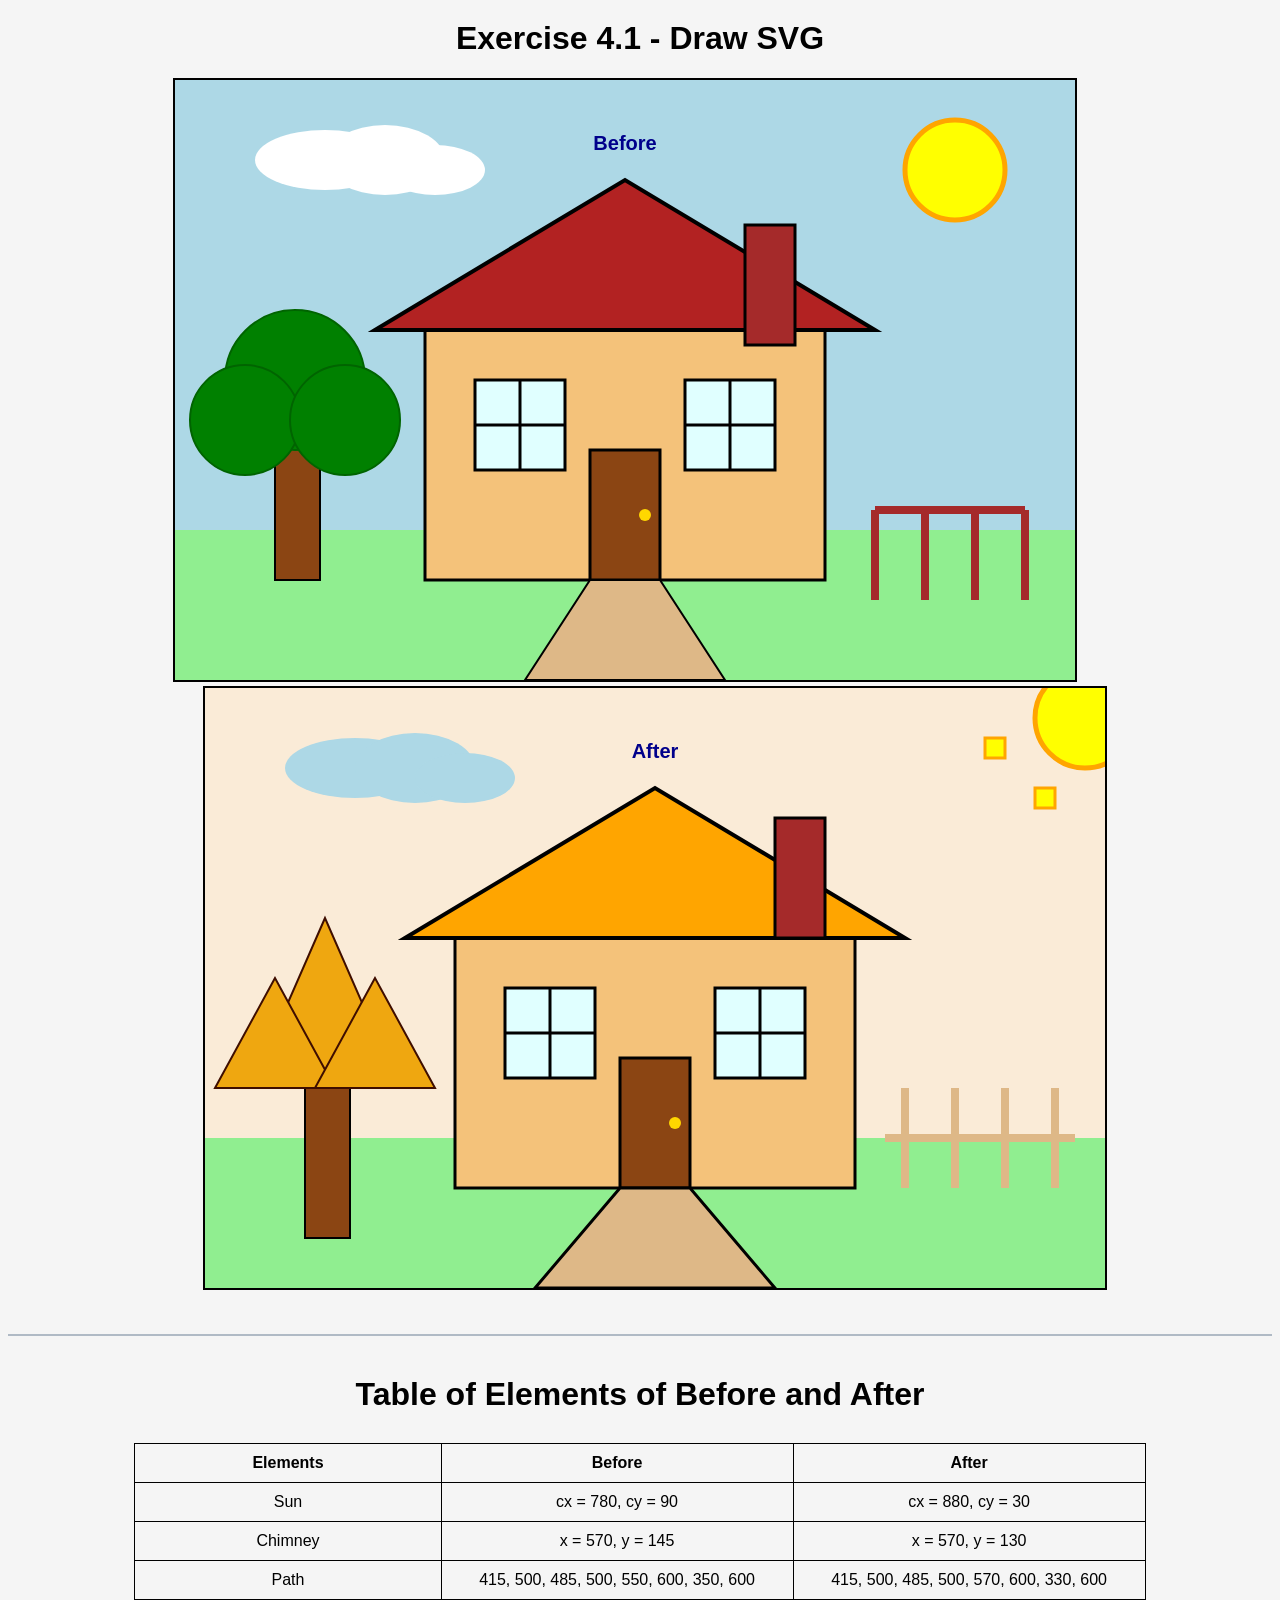
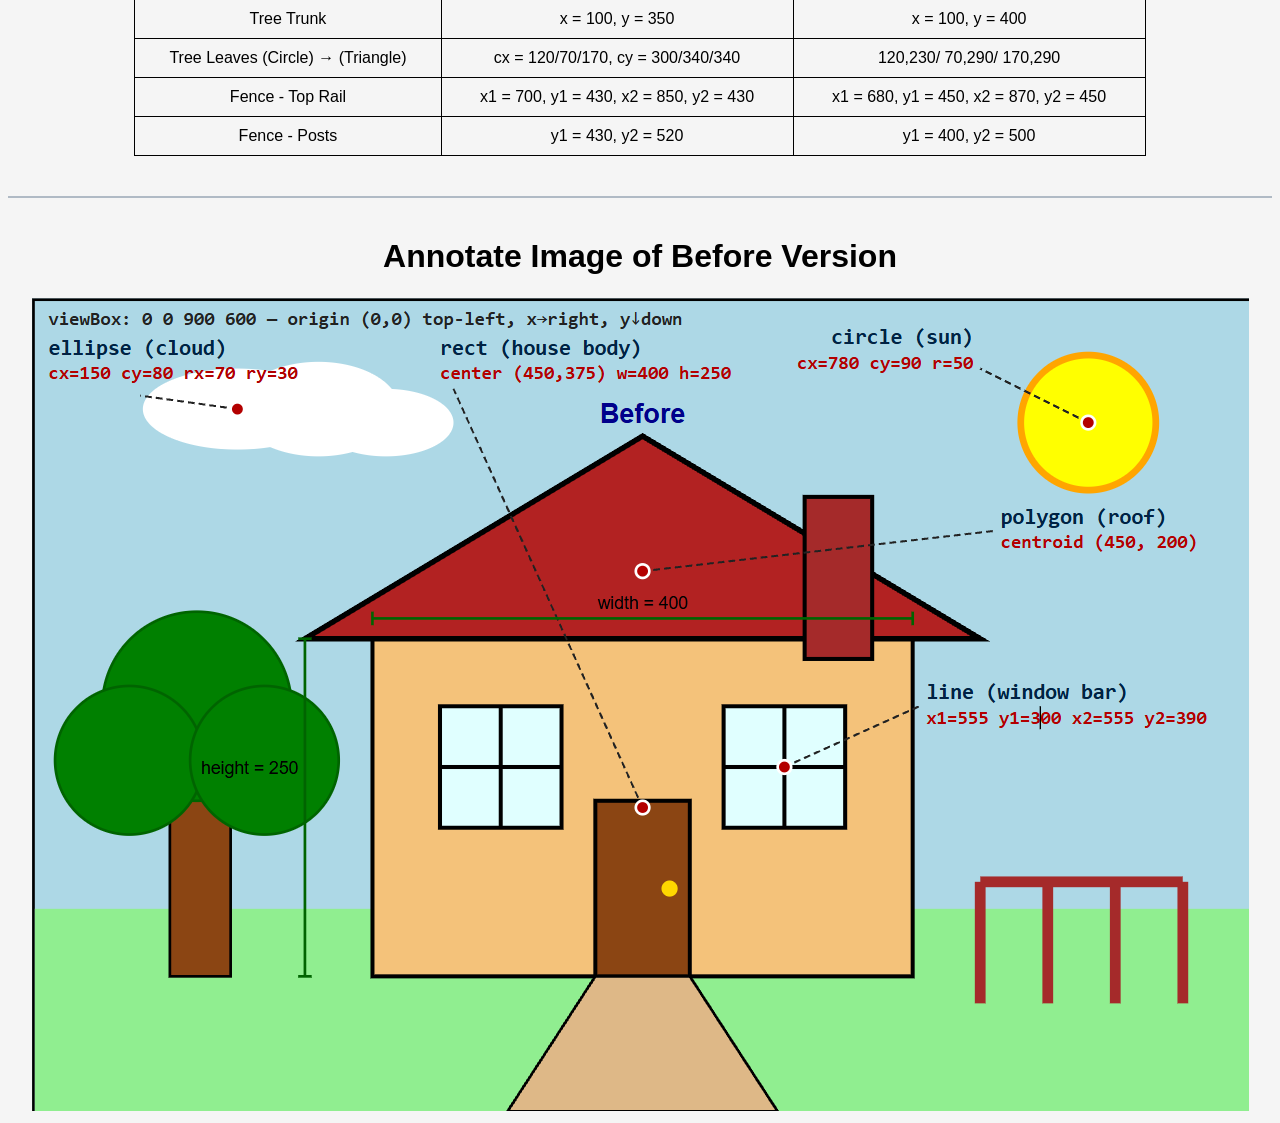
<file: Exercise 4/Exercise 4.1/svg.html>
<!DOCTYPE html>
<html lang="en">
<head>
    <meta charset="UTF-8">
    <meta name="viewport" content="width=device-width, initial-scale=1.0">
    <title>My SVG House and Garden</title>
    <link href="css/style.css" rel="stylesheet">
</head>
<body>
    <h1>Exercise 4.1 - Draw SVG</h1>

    <svg class="before-background" width="900" height="600" viewBox="0 0 900 600">

        <!-- SUN - CIRCLE -->

        <circle
            cx="780"
            cy="90"
            r="50"
            fill="yellow"
            stroke="orange"
            stroke-width="5"
        />

        <!-- CLOUD - ELLIPSES -->
        
        <ellipse
            cx="150"
            cy="80"
            rx="70"
            ry="30"
            fill="white"
        />

        <ellipse
            cx="210"
            cy="80"
            rx="60"
            ry="35"
            fill="white"
        />

        <ellipse
            cx="260"
            cy="90"
            rx="50"
            ry="25"
            fill="white"
        />

        <!-- GROUND - RECTANGLE -->

        <rect
            x="0"
            y="450"
            width="900"
            height="150"
            fill="lightgreen"
        />

        <!-- HOUSE BODY - RECTANGLE -->

        <rect
            x="250"
            y="250"
            width="400"
            height="250"
            class="house"
        />

        <!-- ROOF - POLYGON -->

        <polygon
            points="200,250 450,100 700,250"
            fill="firebrick"
            stroke="black"
            stroke-width="4"
        />
        
        <!-- CHIMNEY - RECTANGLE -->

        <rect
            x="570"
            y="145"
            width="50"
            height="120"
            fill="brown"
            stroke="black"
            stroke-width="3"
        />

        <!-- WINDOWS GROUP -->

        <g
            class="window"
            transform="translate(0,0)"
        >

            <!-- LEFT WINDOW -->

            <rect
                x="300"
                y="300"
                width="90"
                height="90"
            />

            <!-- RIGHT WINDOW -->

            <rect
                x="510"
                y="300"
                width="90"
                height="90"
            />

        </g>

        <!-- WINDOW CROSS BARS - LINES -->

        <line
            x1="345"
            y1="300"
            x2="345"
            y2="390"
            stroke="black"
            stroke-width="3"
        />

        <line
            x1="300"
            y1="345"
            x2="390"
            y2="345"
            stroke="black"
            stroke-width="3"
        />

        <line
            x1="555"
            y1="300"
            x2="555"
            y2="390"
            stroke="black"
            stroke-width="3"
        />

        <line
            x1="510"
            y1="345"
            x2="600"
            y2="345"
            stroke="black"
            stroke-width="3"
        />

        <!-- DOOR - RECTANGLE -->

        <rect
            x="415"
            y="370"
            width="70"
            height="130"
            fill="saddlebrown"
            stroke="black"
            stroke-width="3"
        />

        <!-- DOOR KNOB - RECTANGLE -->

        <circle
            cx="470"
            cy="435"
            r="6"
            fill="gold"
        />

        <!-- PATH - POLYGON -->

        <polygon
            points="415,500 485,500 550,600 350,600"
            fill="burlywood"
            stroke="black"
            stroke-width="2"
        />

        <!-- TREE TRUNK - RECTANGLE -->

        <rect
            x="100"
            y="350"
            width="45"
            height="150"
            fill="saddlebrown"
            stroke="black"
            stroke-width="2"
        />

        <!-- TREE LEAVES - CIRCLE  -->

        <circle
            cx="120"
            cy="300"
            r="70"
            class="tree"
        />

        <circle
            cx="70"
            cy="340"
            r="55"
            class="tree"
        />

        <circle
            cx="170"
            cy="340"
            r="55"
            class="tree"
        />

        <!-- FENCE - LINES -->

        <line
            x1="700"
            y1="430"
            x2="850"
            y2="430"
            stroke="brown"
            stroke-width="8"
        />

        <line
            x1="700"
            y1="430"
            x2="700"
            y2="520"
            stroke="brown"
            stroke-width="8"
        />

        <line
            x1="750"
            y1="430"
            x2="750"
            y2="520"
            stroke="brown"
            stroke-width="8"
        />

        <line
            x1="800"
            y1="430"
            x2="800"
            y2="520"
            stroke="brown"
            stroke-width="8"
        />

        <line
            x1="850"
            y1="430"
            x2="850"
            y2="520"
            stroke="brown"
            stroke-width="8"
        />

        <!-- TEXT -->

        <text
            x="450"
            y="70"
            text-anchor="middle"
            class="text"
            fill="darkblue">
            Before
        </text>
    </svg>

    <!-- Second SVG -->

    <svg class="after-background" width="900" height="600" viewBox="0 0 900 600">


        <!-- SUN - CIRCLE -->

        <circle
            cx="880"
            cy="30"
            r="50"
            fill="yellow"
            stroke="orange"
            stroke-width="5"
        />
        
        <!-- SUNLIGHT BEAM  - RECTANGLE -->
        <rect
            x="780"
            y="50"
            width="20"
            height="20"
            class="sunlight"
            transform="rotate(70 125)"
        />

        <rect
            x="830"
            y="100"
            width="20"
            height="20"
            class="sunlight"
        />

        <!-- CLOUD - ELLIPSES -->

        <ellipse
            cx="150"
            cy="80"
            rx="70"
            ry="30"
            fill="lightblue"
        />

        <ellipse
            cx="210"
            cy="80"
            rx="60"
            ry="35"
            fill="lightblue"
        />

        <ellipse
            cx="260"
            cy="90"
            rx="50"
            ry="25"
            fill="lightblue"
        />

        <!-- GROUND - RECTANGLE -->

        <rect
            x="0"
            y="450"
            width="900"
            height="150"
            fill="lightgreen"
        />

        <!-- ================================= -->
        <!-- HOUSE BODY - RECTANGLE -->
        <!-- ================================= -->

        <rect
            x="250"
            y="250"
            width="400"
            height="250"
            class="house"
        />


        <!-- ================================= -->
        <!-- ROOF - POLYGON -->
        <!-- ================================= -->

        <polygon
            points="200,250 450,100 700,250"
            fill="orange"
            stroke="black"
            stroke-width="4"
        />


        <!-- ================================= -->
        <!-- CHIMNEY - RECTANGLE -->  
        <!-- ================================= -->

        <rect
            x="570"
            y="130"
            width="50"
            height="120"
            fill="brown "
            stroke="black"
            stroke-width="3"
        />

        <!-- WINDOWS GROUP -->

        <g
            class="window"
            transform="translate(0,0)"
        >

            <!-- LEFT WINDOW -->

            <rect
                x="300"
                y="300"
                width="90"
                height="90"
            />

            <!-- RIGHT WINDOW -->

            <rect
                x="510"
                y="300"
                width="90"
                height="90"
            />

        </g>

        <!-- WINDOW CROSS BARS - LINES -->

        <line
            x1="345"
            y1="300"
            x2="345"
            y2="390"
            stroke="black"
            stroke-width="3"
        />

        <line
            x1="300"
            y1="345"
            x2="390"
            y2="345"
            stroke="black"
            stroke-width="3"
        />

        <line
            x1="555"
            y1="300"
            x2="555"
            y2="390"
            stroke="black"
            stroke-width="3"
        />

        <line
            x1="510"
            y1="345"
            x2="600"
            y2="345"
            stroke="black"
            stroke-width="3"
        />

        <!-- DOOR - RECTANGLE -->

        <rect
            x="415"
            y="370"
            width="70"
            height="130"
            fill="saddlebrown"
            stroke="black"
            stroke-width="3"
        />

        <!-- DOOR KNOB - CIRCLE -->

        <circle
            cx="470"
            cy="435"
            r="6"
            fill="gold"
        />

        <!-- PATH - POLYGON -->

        <polygon
            points="415,500 485,500 570,600 330,600"
            fill="burlywood"
            stroke="black"
            stroke-width="3"
        />

        <!-- TREE -->

        <!-- Tree Trunk -->

        <rect
            x="100"
            y="400"
            width="45"
            height="150"
            fill="saddlebrown"
            stroke="black"
            stroke-width="2"
        />

        <!-- Tree leaves -->

        <polygon
            points="120,230 50,390 190,390"
            class="after-tree"
        />

        <!-- Left triangle -->
        <polygon
            points="70,290 10,400 130,400"
            class="after-tree"
        />

        <!-- Right triangle -->
        <polygon
            points="170,290 110,400 230,400"
            class="after-tree"
        />  


        <!-- ================================= -->
        <!-- FENCE - LINES -->
        <!-- ================================= -->

        <line x1="680" y1="450" x2="870" y2="450" stroke="burlywood" stroke-width="8" />

        <line x1="700" y1="400" x2="700" y2="500" stroke="burlywood" stroke-width="8" />

        <line x1="750" y1="400" x2="750" y2="500" stroke="burlywood" stroke-width="8" />

        <line x1="800" y1="400" x2="800" y2="500" stroke="burlywood" stroke-width="8" />

        <line x1="850" y1="400" x2="850" y2="500" stroke="burlywood" stroke-width="8" />

        
        <!-- ================================= -->
        <!-- TEXT -->
        <!-- ================================= -->

        <text
            x="450"
            y="70"
            text-anchor="middle"
            class="text"
            fill="darkblue">
            After
        </text>
    </svg>

    <hr class="divider">
    <h1>Table of Elements of Before and After</h1>
    <table class="table">
        <tr>
            <th>Elements</th>
            <th>Before</th>
            <th>After</th>
        </tr>

        <tr>
            <td>Sun</td>
            <td>cx = 780, cy = 90</td>
            <td>cx = 880, cy = 30</td>
        </tr>

        <tr>
            <td>Chimney</td>
            <td>x = 570, y = 145</td>
            <td>x = 570, y = 130</td>
        </tr>

        <tr>
            <td>Path</td>
            <td>415, 500, 485, 500, 550, 600, 350, 600</td>
            <td>415, 500, 485, 500, 570, 600, 330, 600</td>
        </tr>

        <tr>
            <td>Tree Trunk</td>
            <td>x = 100, y = 350</td>
            <td>x = 100, y = 400</td>
        </tr>

        <tr>
            <td>Tree Leaves (Circle) → (Triangle)</td>
            <td>cx = 120/70/170, cy = 300/340/340</td>
            <td>120,230/ 70,290/ 170,290</td>
        </tr>

        <tr>
            <td>Fence - Top Rail</td>
            <td>x1 = 700, y1 = 430, x2 = 850, y2 = 430</td>
            <td>x1 = 680, y1 = 450, x2 = 870, y2 = 450</td>
        </tr>

        <tr>
            <td>Fence - Posts</td>
            <td>y1 = 430, y2 = 520</td>
            <td>y1 = 400, y2 = 500</td>
        </tr>
    </table>

    <hr class="divider">

    <h1>Annotate Image of Before Version</h1>
    <img src="img/Annotate.png" alt="Annotate Image of Before Version">
    
</body>
</html>
</file>
<file: Exercise 0.2/assets/css/style.css>
/* Basic Page Styling */

* {

    box-sizing: border-box;
}

body {

    margin: 0;

    font-family: 'Times New Roman', Times, serif;

    background-color: #f4f8fb;

    color: #1f2937;

    line-height: 1.6;

}

p {
    font-size: 17px;
}

/* Main Content Styling */

.container {

    max-width: 1000px;

    margin: 0 auto;

    padding: 40px 20px;

}

/* Navigation Bar Styling*/

.nav-bar{

    display: flex;

    align-items: center;

    background-color: #0b3d62;

    padding: 10px 30px;
}

/* Logo Styling */

.logo {

    width: 100px;

    height: 100px;

    object-fit: contain;
}

.logo-link:hover{

    opacity: 0.75;

}

/* Navigation Links Styling */

.nav-links {

    display: flex;

    justify-content: center;

    flex: 1;

    margin: 0;
}


.nav-link {

    color: white;

    text-decoration: none;

    padding: 15px 20px;

   
    margin-left: 5px;

}

.nav-link:hover {

    background-color: #1769aa;

}

.nav-active:hover{

    background-color: #1769aa;
    
    opacity: 0.75;
}

.nav-active {

    color: white;

    text-decoration: none;

    padding: 15px 20px;
   
    margin-left: 5px;

}

/* Heading Styling */

h1 {

    color: #0b3d62;

    margin-bottom: 20px;
}

h2 {

    color: #1769aa;

    margin-top: 30px;
}

/* FAQ Section */

.faq-item {

    margin-top: 20px;
}

.faq-question {

    width: 100%;

    padding: 18px;

    margin-top: 10px;

    border: none;

    text-align: left;

    font-size: 16px;

    font-weight: bold;

    font-family: 'Times New Roman', Times, serif;

    background-color: #0b3d62;

    color: white;

    cursor: pointer;
}

/* FAQ Button Hover Styling */

.faq-question:hover {

    background-color: #1769aa;
}

/* FAQ Answer Styling */

.faq-answer {

    display: none;

    background-color: white;

    padding: 15px;

    border: 1px solid #d5d5d5;
   
}

.faq-answer.show {

    display: block;
}

/* Footer Styling */

.footer {

    margin-top: 55px;

    padding: 10px 30px;

    background-color: #0b3d62;

    color: white;

    text-align: center;

    font-size: 14px;

}

/* Responsive Design For Phones and Tablets */

@media (max-width: 600px) {


    .nav-bar {

        flex-direction: column;

    }

    .nav-links {

        margin-left: 0;

        margin-top: 10px;

        width: 100%;

    }

    .nav-link {

        text-align: center;

    }

}

/* Footer at bottom of viewport */
html, body {
  height: 100%;          
  margin: 0;             
  display: flex;
  flex-direction: column;
}

main {
  flex: 1;               
}

.footer {
  background-color: #0b3d62;
  color: white;
  text-align: center;
  padding: 15px;
}
</file>
<file: Exercise 3/assets/css/style.css>
/* Basic Page Styling */

* {

    box-sizing: border-box;
}

body {

    margin: 0;

    font-family: 'Times New Roman', Times, serif;

    background-color: #f4f8fb;

    color: #1f2937;

    line-height: 1.6;

}

p {
    font-size: 17px;
}

/* Main Content Styling */

.container {

    max-width: 1000px;

    margin: 0 auto;

    padding: 40px 20px;

}

/* Navigation Bar Styling*/

.nav-bar{

    position: relative;

    display: flex;

    align-items: center;

    background-color: #0b3d62;

    padding: 10px 30px;
}

/* Logo Styling */

.logo {

    width: 100px;

    height: 100px;

    object-fit: contain;
}

.logo-link:hover{

    opacity: 0.75;

}

/* Navigation Links Styling */

.nav-links {

    position: absolute;

    left: 50%;

    top: 50%;

    transform: translate(-50%, -50%);

    display: flex;

    margin: 0;
}


.nav-link {

    color: white;

    text-decoration: none;

    padding: 15px 20px;

   
    margin-left: 5px;

}

.nav-link:hover {

    background-color: #1769aa;

}

.nav-active:hover{

    background-color: #1769aa;
    
    opacity: 0.75;
}

.nav-active {

    color: white;

    text-decoration: none;

    padding: 15px 20px;
   
    margin-left: 5px;

}

/* Heading Styling */

h1 {

    color: #0b3d62;

    margin-bottom: 20px;
}

h2 {

    color: #1769aa;

    margin-top: 30px;
}

/* FAQ Section */

.faq-item {

    margin-top: 20px;
}

.faq-question {

    width: 100%;

    padding: 18px;

    margin-top: 10px;

    border: none;

    text-align: left;

    font-size: 16px;

    font-weight: bold;

    font-family: 'Times New Roman', Times, serif;

    background-color: #0b3d62;

    color: white;

    cursor: pointer;
}

/* FAQ Button Hover Styling */

.faq-question:hover {

    background-color: #1769aa;
}

/* FAQ Answer Styling */

.faq-answer {

    display: none;

    background-color: white;

    padding: 15px;

    border: 1px solid #d5d5d5;
   
}

.faq-answer.show {

    display: block;
}

/* Footer Styling */

.footer {

    margin-top: 55px;

    padding: 10px 30px;

    background-color: #0b3d62;

    color: white;

    text-align: center;

    font-size: 14px;

}


/* Footer at bottom of viewport */
html, body {
  height: 100%;          
  margin: 0;             
  display: flex;
  flex-direction: column;
}

main {
  flex: 1;               
}

.footer {
  background-color: #0b3d62;
  color: white;
  text-align: center;
  padding: 15px;
}

.visualisation {
    margin: 20px 0;
    padding: 16px;
    background: #fafafa;
    border: 1px solid black;
    border-radius: 6px;
}

.visualisation img {
    max-width: 100%;
    height: auto;
    display: block;
}

.divider {
    border: none;
    border-top: 2px solid #b0bac5;
    max-width: 1000px;
    margin: 30px auto;
}

.logo-link {
    display: flex;
    align-items: center;
    gap: 10px;
    text-decoration: none;
}

.site-name {
    color: white;
    font-size: 24px;
    font-weight: bold;
}

html {
    scrollbar-gutter: stable;
}
</file>
<file: Exercise 5/assets/css/style.css>
/* Basic Page Styling */

* {

    box-sizing: border-box;
}

body {

    margin: 0;

    font-family: 'Times New Roman', Times, serif;

    background-color: #f4f8fb;

    color: #1f2937;

    line-height: 1.6;

}

p {
    font-size: 17px;
}

/* Main Content Styling */

.container {

    max-width: 1000px;

    margin: 0 auto;

    padding: 40px 20px;

}

/* Navigation Bar Styling*/

.nav-bar{

    display: flex;

    align-items: center;

    background-color: #0b3d62;

    padding: 10px 30px;
}

/* Logo Styling */

.logo {

    width: 100px;

    height: 100px;

    object-fit: contain;
}

.logo-link:hover{

    opacity: 0.75;

}

/* Navigation Links Styling */

.nav-links {

    display: flex;

    justify-content: center;

    flex: 1;

    margin: 0;
}


.nav-link {

    color: white;

    text-decoration: none;

    padding: 15px 20px;

   
    margin-left: 5px;

}

.nav-link:hover {

    background-color: #1769aa;

}

.nav-active:hover{

    background-color: #1769aa;
    
    opacity: 0.75;
}

.nav-active {

    color: white;

    text-decoration: none;

    padding: 15px 20px;
   
    margin-left: 5px;

}

/* Heading Styling */

h1 {

    color: #0b3d62;

    margin-bottom: 20px;
}

h2 {

    color: #1769aa;

    margin-top: 30px;
}

/* FAQ Section */

.faq-item {

    margin-top: 20px;
}

.faq-question {

    width: 100%;

    padding: 18px;

    margin-top: 10px;

    border: none;

    text-align: left;

    font-size: 16px;

    font-weight: bold;

    font-family: 'Times New Roman', Times, serif;

    background-color: #0b3d62;

    color: white;

    cursor: pointer;
}

/* FAQ Button Hover Styling */

.faq-question:hover {

    background-color: #1769aa;
}

/* FAQ Answer Styling */

.faq-answer {

    display: none;

    background-color: white;

    padding: 15px;

    border: 1px solid #d5d5d5;
   
}

.faq-answer.show {

    display: block;
}

/* Footer Styling */

.footer {

    margin-top: 55px;

    padding: 10px 30px;

    background-color: #0b3d62;

    color: white;

    text-align: center;

    font-size: 14px;

}

/* Responsive Design For Phones and Tablets */

@media (max-width: 600px) {


    .nav-bar {

        flex-direction: column;

    }

    .nav-links {

        margin-left: 0;

        margin-top: 10px;

        width: 100%;

    }

    .nav-link {

        text-align: center;

    }

}

/* Footer at bottom of viewport */
html, body {
  height: 100%;          
  margin: 0;             
  display: flex;
  flex-direction: column;
}

main {
  flex: 1;               
}

.footer {
  background-color: #0b3d62;
  color: white;
  text-align: center;
  padding: 15px;
}
</file>
<file: Exercise 6/css/base.css>
/* Import Google Font */

@import url('https://fonts.googleapis.com/css2?family=Roboto:wght@300;400;500;700&display=swap');

 

/* General Reset */

* {

    margin: 0;

    padding: 0;

    box-sizing: border-box;

}


body {

    font-family: 'Roboto', sans-serif; /* Modern and clean font */

    line-height: 1.6;

    background-color: #fffaf0; /* Light cream background for warmth */

    color: #5a3e2b; /* Dark brown text for readability */

    margin: 0;

    padding: 0;

}

/* Header/Banner */

header {

    background-color: #d2691e; /* Warm orange */

    color: #ffffff; /* White text */

    text-align: left;

    padding: 20px 0;

    padding-left: 20px;

}


header h1 {

    font-size: 2.5rem;

    font-weight: 700; /* Bold font for emphasis */

}
 

/* Main Content */

main {

    padding: 20px;

}


h1, h2, h3 {

    color: #5a3e2b; /* Dark brown headings */

    font-weight: 500; /* Medium weight for headings */

}

p {

    color: #5a3e2b; /* Dark brown text */

    font-size: 1rem;

    line-height: 1.8;

    font-weight: 300; /* Light weight for body text */

}

#filters {

    margin: 10px 0px 5px;

}

.filter {

    min-width: 80px;

    margin: 0 5px;

    padding: 8px 10px;

    font-family: 'Roboto', sans-serif;

    font-size: 16px;

    line-height: 1;

    color: #ffffff; /* White text for contrast */

    font-weight: 500;

    background-color: #d2691e; /* Warm orange */

    border: none;

    border-radius: 4px;

    cursor: pointer;

    transition: background-color 0.3s ease-in-out;

}

.filter:hover,

.filter.active {

    background-color: #ffb347; /* Lighter orange for hover and active state */

    transition-timing-function: ease-out;

}

.filter.active {

    cursor: default;

    background-color: #ffcc80; /* Soft yellow for active state */

}
</file>
<file: Exercise 6/css/visualisation.css>
/* Responsive container of the svg element */

.responsive-svg-container {

    width: 100%;

    max-width: 1000px;

  }

  @media screen and (max-width: 596px) {

    .responsive-svg-container {

      margin-bottom: 20px;

    }

  }

.axis-label {

    font-family: 'Roboto', sans-serif;

    font-size: 14px;

    fill: #5a3e2b; /* Dark brown */

}
</file>
<file: Exercise 4/Exercise 4.3 - 4.7/assets/css/style.css>
/* Basic Page Styling */

* {

    box-sizing: border-box;
}

body {

    margin: 0;

    font-family: 'Times New Roman', Times, serif;

    background-color: #f4f8fb;

    color: #1f2937;

    line-height: 1.6;

}

p {
    font-size: 17px;
}

/* Main Content Styling */

.container {

    max-width: 1000px;

    margin: 0 auto;

    padding: 40px 20px;

}

/* Navigation Bar Styling*/

.nav-bar{

    display: flex;

    align-items: center;

    background-color: #0b3d62;

    padding: 10px 30px;
}

/* Logo Styling */

.logo {

    width: 100px;

    height: 100px;

    object-fit: contain;
}

.logo-link:hover{

    opacity: 0.75;

}

/* Navigation Links Styling */

.nav-links {

    display: flex;

    justify-content: center;

    flex: 1;

    margin: 0;
}


.nav-link {

    color: white;

    text-decoration: none;

    padding: 15px 20px;

   
    margin-left: 5px;

}

.nav-link:hover {

    background-color: #1769aa;

}

.nav-active:hover{

    background-color: #1769aa;
    
    opacity: 0.75;
}

.nav-active {

    color: white;

    text-decoration: none;

    padding: 15px 20px;
   
    margin-left: 5px;

}

/* Heading Styling */

h1 {

    color: #0b3d62;

    margin-bottom: 20px;
}

h2 {

    color: #1769aa;

    margin-top: 30px;
}

/* FAQ Section */

.faq-item {

    margin-top: 20px;
}

.faq-question {

    width: 100%;

    padding: 18px;

    margin-top: 10px;

    border: none;

    text-align: left;

    font-size: 16px;

    font-weight: bold;

    font-family: 'Times New Roman', Times, serif;

    background-color: #0b3d62;

    color: white;

    cursor: pointer;
}

/* FAQ Button Hover Styling */

.faq-question:hover {

    background-color: #1769aa;
}

/* FAQ Answer Styling */

.faq-answer {

    display: none;

    background-color: white;

    padding: 15px;

    border: 1px solid #d5d5d5;
   
}

.faq-answer.show {

    display: block;
}

/* Footer Styling */

.footer {

    margin-top: 55px;

    padding: 10px 30px;

    background-color: #0b3d62;

    color: white;

    text-align: center;

    font-size: 14px;

}

/* Responsive Design For Phones and Tablets */

@media (max-width: 600px) {


    .nav-bar {

        flex-direction: column;

    }

    .nav-links {

        margin-left: 0;

        margin-top: 10px;

        width: 100%;

    }

    .nav-link {

        text-align: center;

    }

}

/* Footer at bottom of viewport */
html, body {
  height: 100%;          
  margin: 0;             
  display: flex;
  flex-direction: column;
}

main {
  flex: 1;               
}

.footer {
  background-color: #0b3d62;
  color: white;
  text-align: center;
  padding: 15px;
}

.responsive-svg-container {
    margin-right: auto;
    margin-left: auto;
    width: 100%;
    max-width: 1200px; 
}
</file>
<file: Exercise 4/Exercise 4.1/css/style.css>
body {
    font-family: Arial, sans-serif;
    text-align: center;
    background-color: #f5f5f5;
    }

h1 {
     margin-top: 20px;
    }

.before-background {
    background-color: lightblue;
    border: 2px solid black;
    margin-right: 30px;
    }

.house {
    fill: #f4c27a;
    stroke: black;
    stroke-width: 3;
 }

.window {
    fill: lightcyan;
    stroke: black;
    stroke-width: 3;
    }

.tree {
    fill: green;
    stroke: darkgreen;
    stroke-width: 2;
}

.window {
    fill: lightcyan;
    stroke: black;
    stroke-width: 3;
}

.text {
    font-size: 20px;
    font-weight: bold;
}

.after-background{
    background-color: antiquewhite;
    border: 2px solid black;
    margin-left: 30px;
    }

.sunlight {
    fill: yellow;
    stroke: orange;
    stroke-width: 3;
    }

.after-tree {
    fill: #EFA710;
    stroke: #3F0E00;
    stroke-width: 2;
        
    }

.table {
    margin-left: auto;
    margin-right: auto;
    width: 80%; 
    margin-top: 30px;
    border-collapse: collapse;
    }

.divider{
    border: none;
    border-top: 2px solid #b0bac5;
    max-width: 1500px;
    margin-top: 40px;
    margin-bottom: 40px;
    }

th, td {
    
    border: 1px solid black;
    padding: 10px;
}
</file>
